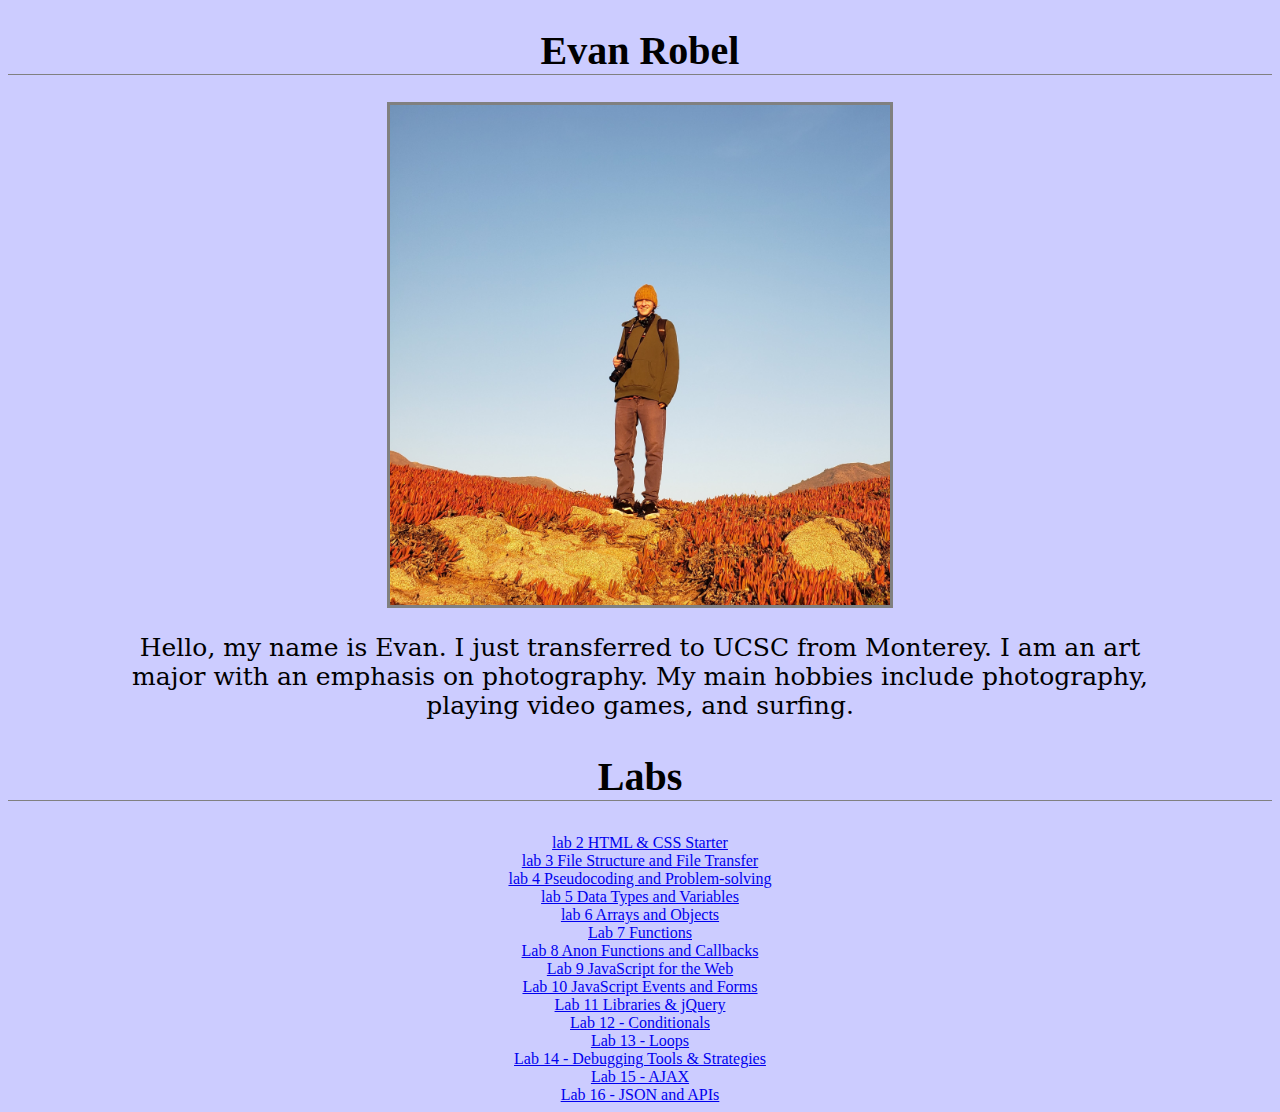
<file: index.html>
<!DOCTYPE html>
<html>
<head>
	<title>Evan Robel Homepage</title>
	<link rel="stylesheet" type="text/css" href="css/site.css">
</head>
	<h1 class="header">Evan Robel</h1>
	<img id="my-portrait" src="img/selfie.jpg" />
<body>
	<div class="div1">

		<p>Hello, my name is Evan. I just transferred to UCSC from Monterey. I am an art major with an emphasis on photography. My main hobbies include photography, playing video games, and surfing.</p>
	</div>

	<div class="labs-list">
		<h2 class="header">Labs</h2>
		<url>
			<li><a href="lab2/index.html">lab 2 HTML & CSS Starter</a></li>
			<li><a href="lab3/index.html">lab 3 File Structure and File Transfer</a></li>
			<li><a href="lab4/index.html">lab 4 Pseudocoding and Problem-solving</a></li>
			<li><a href="lab5/index.html">lab 5 Data Types and Variables</a></li>
			<li><a href="lab6/index.html">lab 6 Arrays and Objects</a></li>
			<li><a href="lab7/index.html">Lab 7 Functions</a></li>
			<li><a href="lab8/index.html">Lab 8 Anon Functions and Callbacks</a></li>
			<li><a href="lab9/index.html">Lab 9 JavaScript for the Web</a></li>
			<li><a href="lab10/index.html">Lab 10 JavaScript Events and Forms</a></li>
			<li><a href="lab11/index.html">Lab 11 Libraries & jQuery</a></li>
			<li><a href="lab12/index.html">Lab 12 - Conditionals</a></li>
			<li><a href="lab13/index.html">Lab 13 - Loops</a></li>
			<li><a href="lab14/index.html">Lab 14 - Debugging Tools & Strategies</a></li>
			<li><a href="lab15/index.html">Lab 15 - AJAX</a></li>
			<li><a href="lab16/index.html">Lab 16 - JSON and APIs</a></li>
		</url>
	</div>
</body>
</html>
</file>
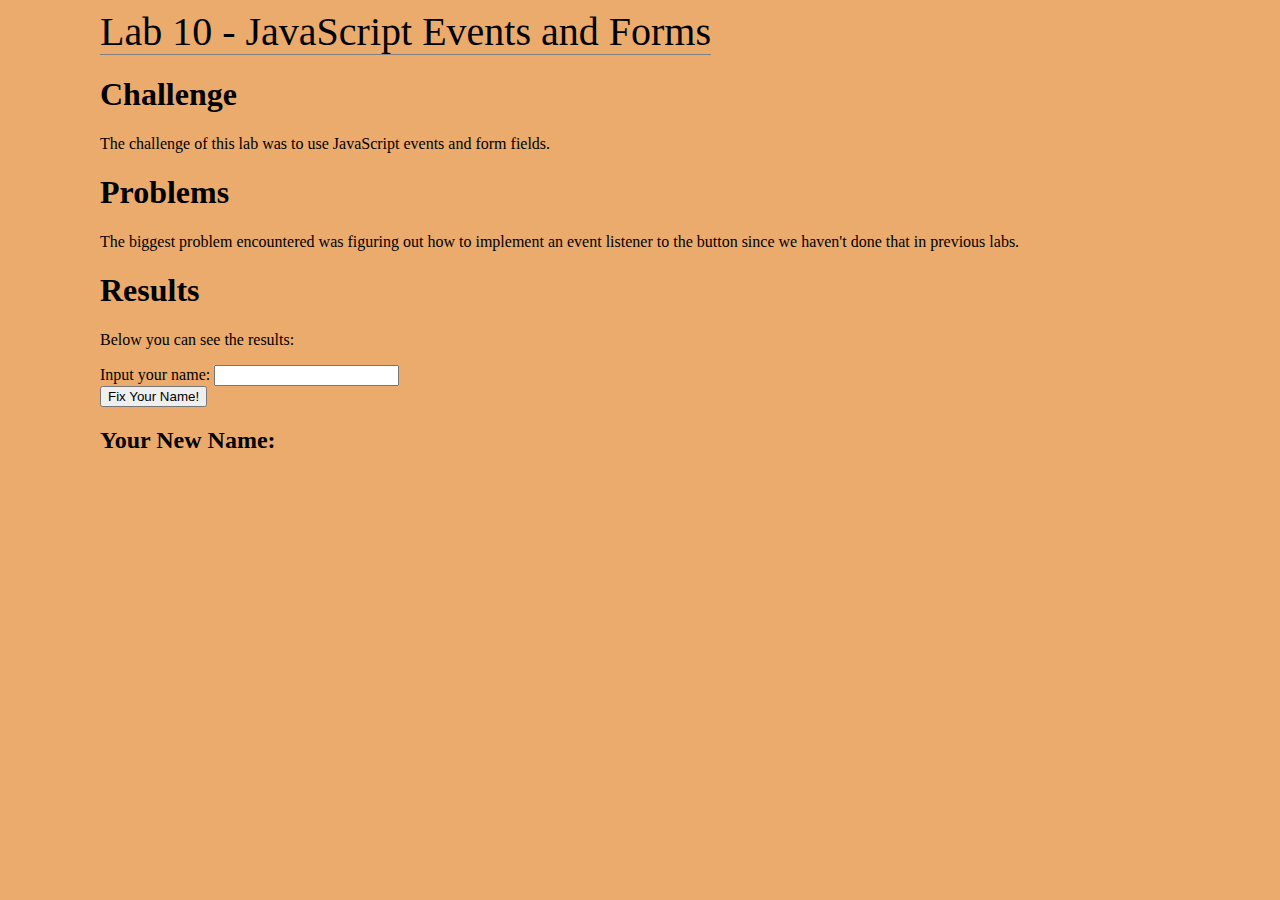
<file: lab10/index.html>
<!DOCTYPE html>
<html lang="en" dir="ltr">
  <head>
    <meta charset="utf-8">
    <title>Lab 10 - JavaScript Events and Forms</title>
    <link rel="stylesheet" type="text/css" href="css/lab.css">
    <script src="js/lab.js" defer></script>
  </head>
  <body>
    <h>Lab 10 - JavaScript Events and Forms</h>
      <h1>Challenge</h1>
        <p>The challenge of this lab was to use JavaScript events and form fields.</p>
      <h1>Problems</h1>
        <p>The biggest problem encountered was figuring out how to implement an event listener to the button since we haven't done that in previous labs.</p>
      <h1>Results</h1>
        <p>Below you can see the results:</p>
      <form id="user-name">
        <label for="label">Input your name: </label>
        <input type="text" id="my-input">
      </form>
      <button type="button" id="my-button">Fix Your Name!</button>

      <h2>Your New Name:</h2>
        <div id="output">
        <div>


  </body>
</html>
</file>
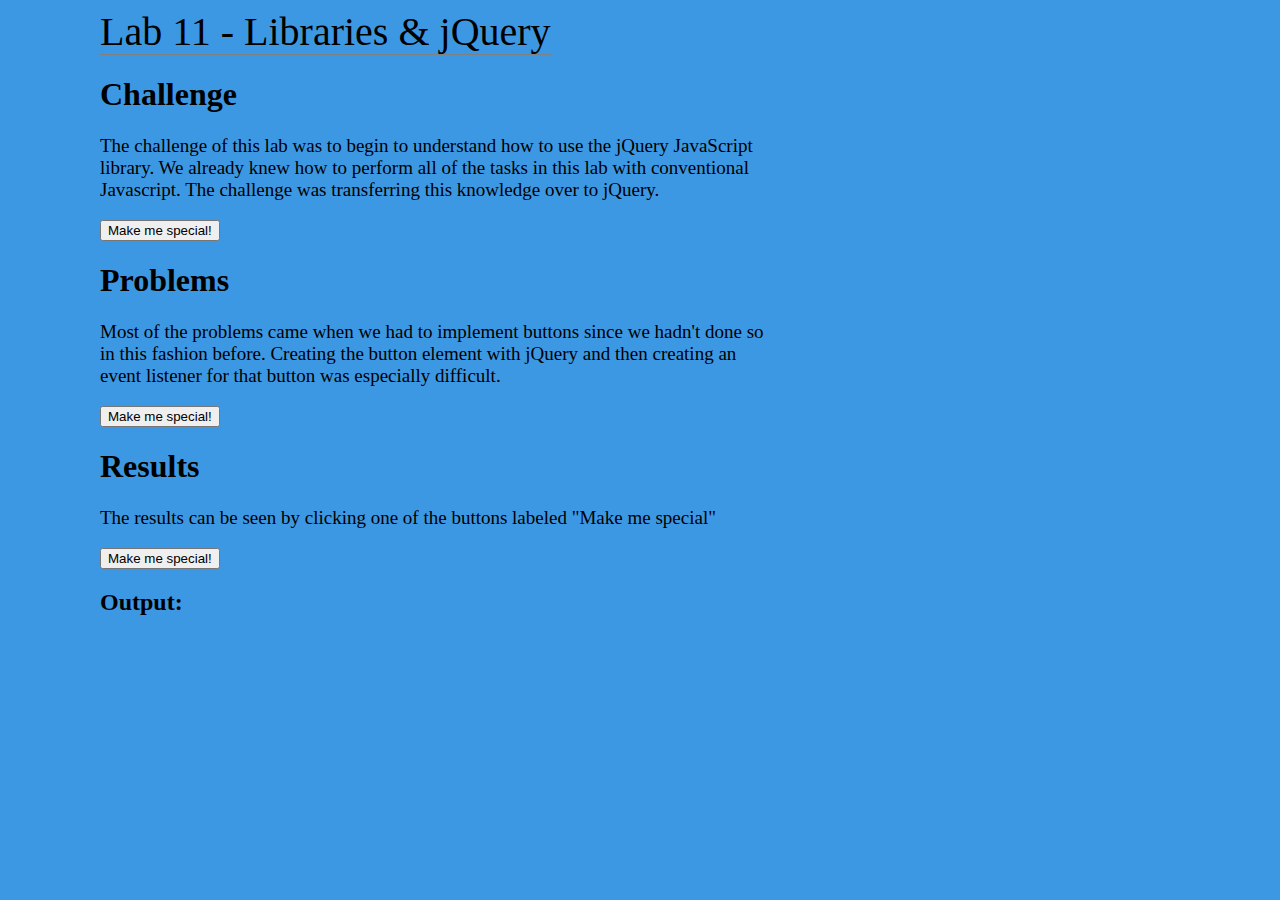
<file: lab11/index.html>
<!DOCTYPE html>
<html lang="en" dir="ltr">
  <head>
    <meta charset="utf-8">
    <title>Lab 11 - Libraries & jQuery</title>
    <link rel="stylesheet" type="text/css" href="css/lab.css">
    <script src="js/lab.js" defer></script>
    <script src="https://code.jquery.com/jquery-3.4.1.min.js"></script>
  </head>
  <body>
    <h>Lab 11 - Libraries & jQuery</h>
      <div id="challenge">
        <h1>Challenge</h1>
          <p>The challenge of this lab was to begin to understand how to use the jQuery JavaScript library. We already knew how to perform all of the tasks in this lab with conventional Javascript. The challenge was transferring this knowledge over to jQuery.</p>
      </div>
      <div id="problems">
        <h1>Problems</h1>
          <p>Most of the problems came when we had to implement buttons since we hadn't done so in this fashion before. Creating the button element with jQuery and then creating an event listener for that button was especially difficult.</p>
      </div>
      <div id="results">
        <h1>Results</h1>
          <p>The results can be seen by clicking one of the buttons labeled "Make me special"</p>
      </div>
      <h2>Output:</h2>
        <div id="output">
        <div>
  </body>
</html>
</file>
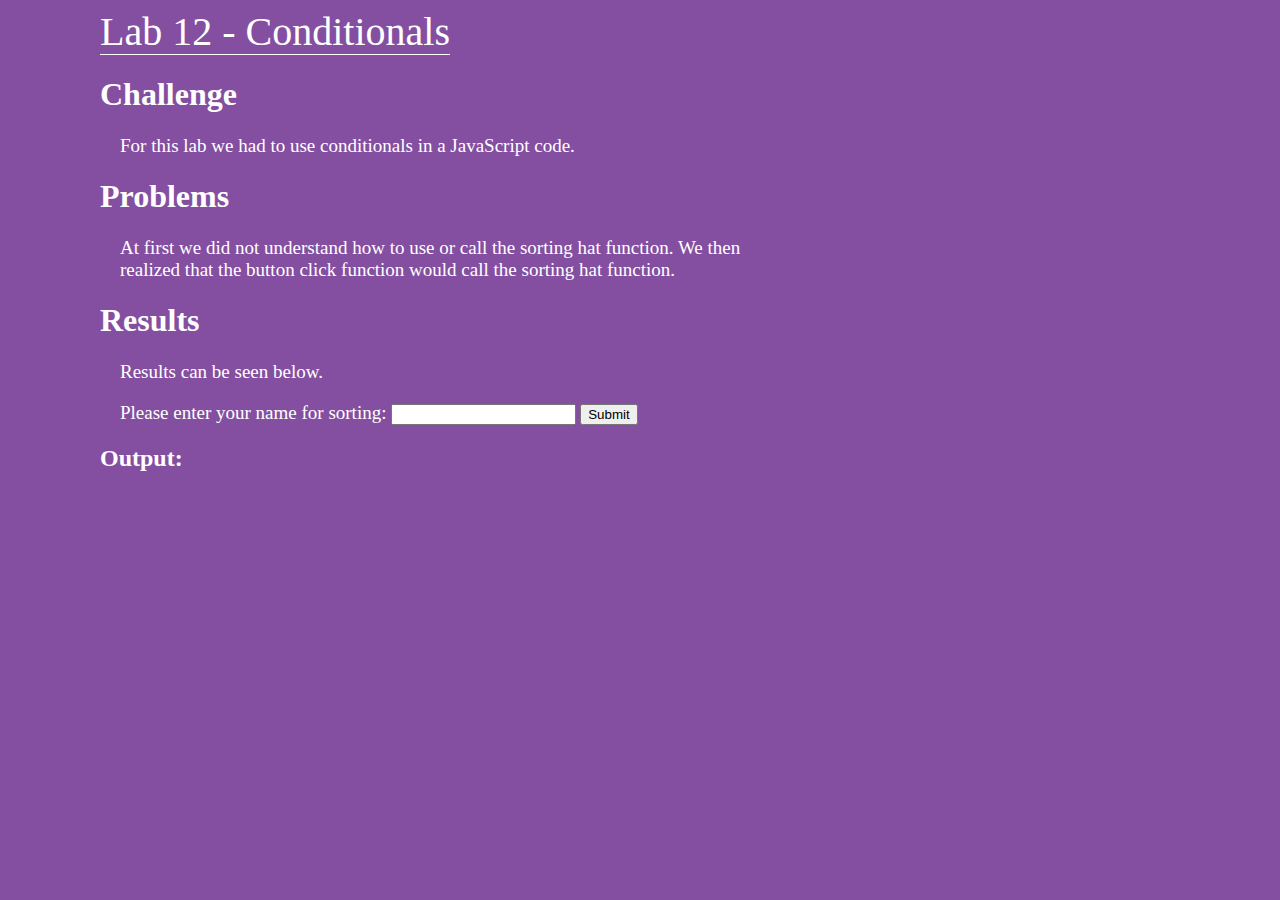
<file: lab12/index.html>
<!DOCTYPE html>
<html lang="en" dir="ltr">
  <head>
    <meta charset="utf-8">
    <title>Lab 12 - Conditionals</title>
    <link rel="stylesheet" type="text/css" href="css/lab.css">
    <script src="js/lab.js" defer></script>
  </head>
  <body>
    <h>Lab 12 - Conditionals</h>
      <div id="challenge">
        <h1>Challenge</h1>
          <p>For this lab we had to use conditionals in a JavaScript code.</p>
      </div>

      <div id="problems">
        <h1>Problems</h1>
          <p>At first we did not understand how to use or call the sorting hat function. We then realized that the button click function would call the sorting hat function. </p>
      </div>

      <div id="results">
        <h1>Results</h1>
          <p>Results can be seen below.</p>
      </div>

      <div>
        <label id="label" for="input">Please enter your name for sorting: </label>
        <input type="text"  id="input">
        <button type="button" id="my-button">Submit</button>
      </div>

      <h2>Output:</h2>
        <div id="output">
        <div>
  </body>
</html>
</file>
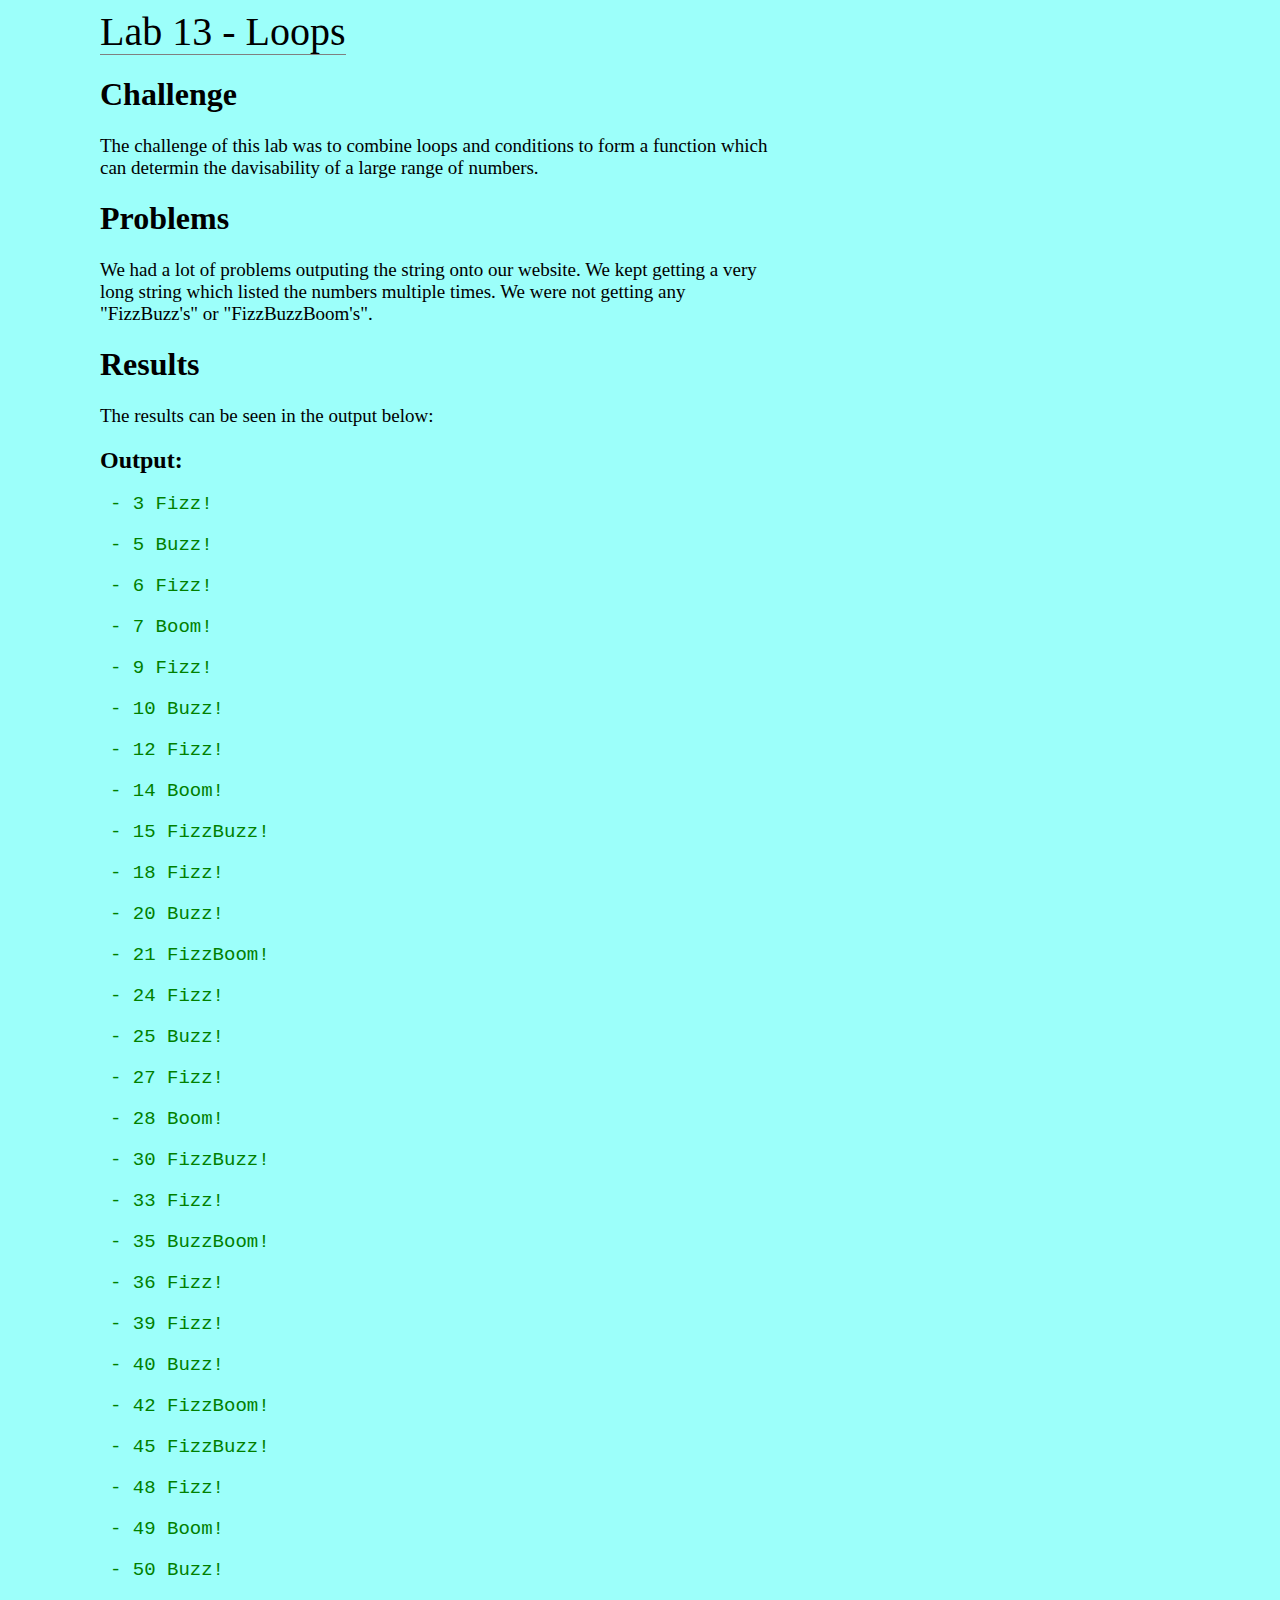
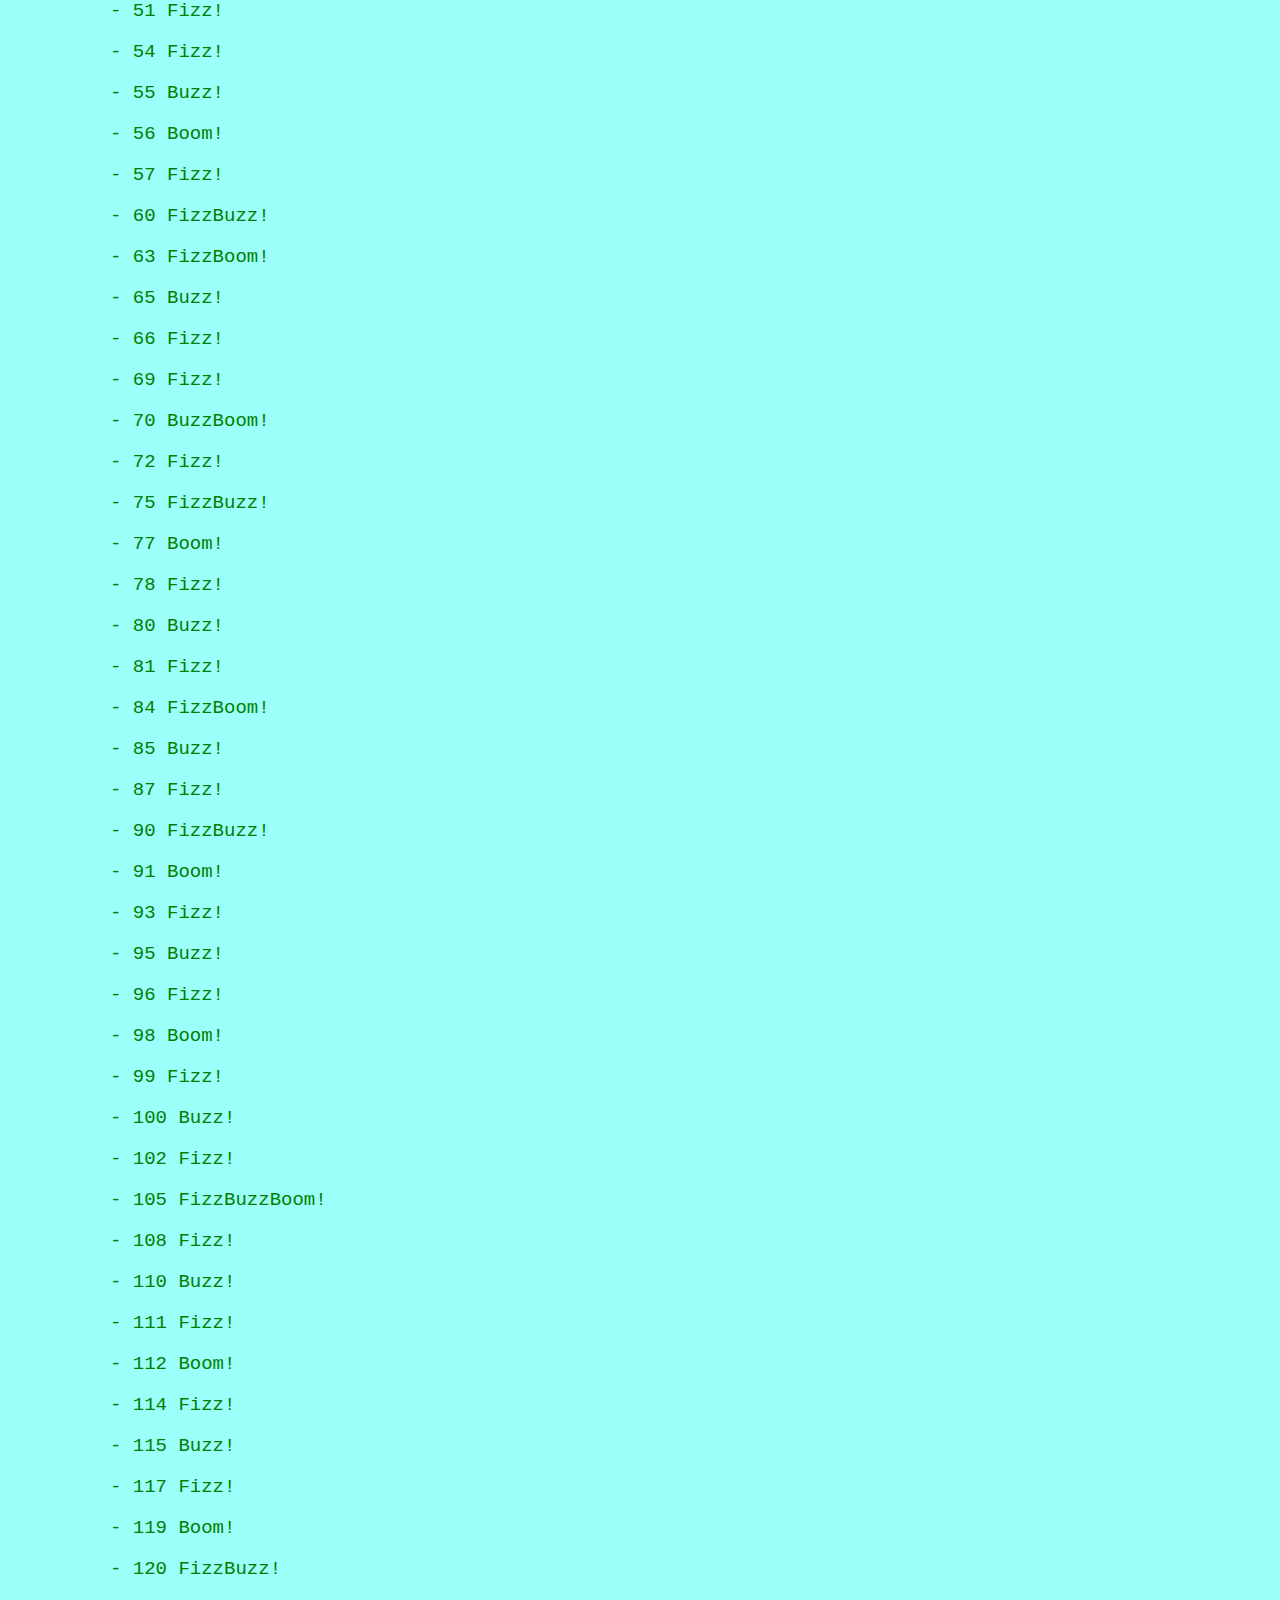
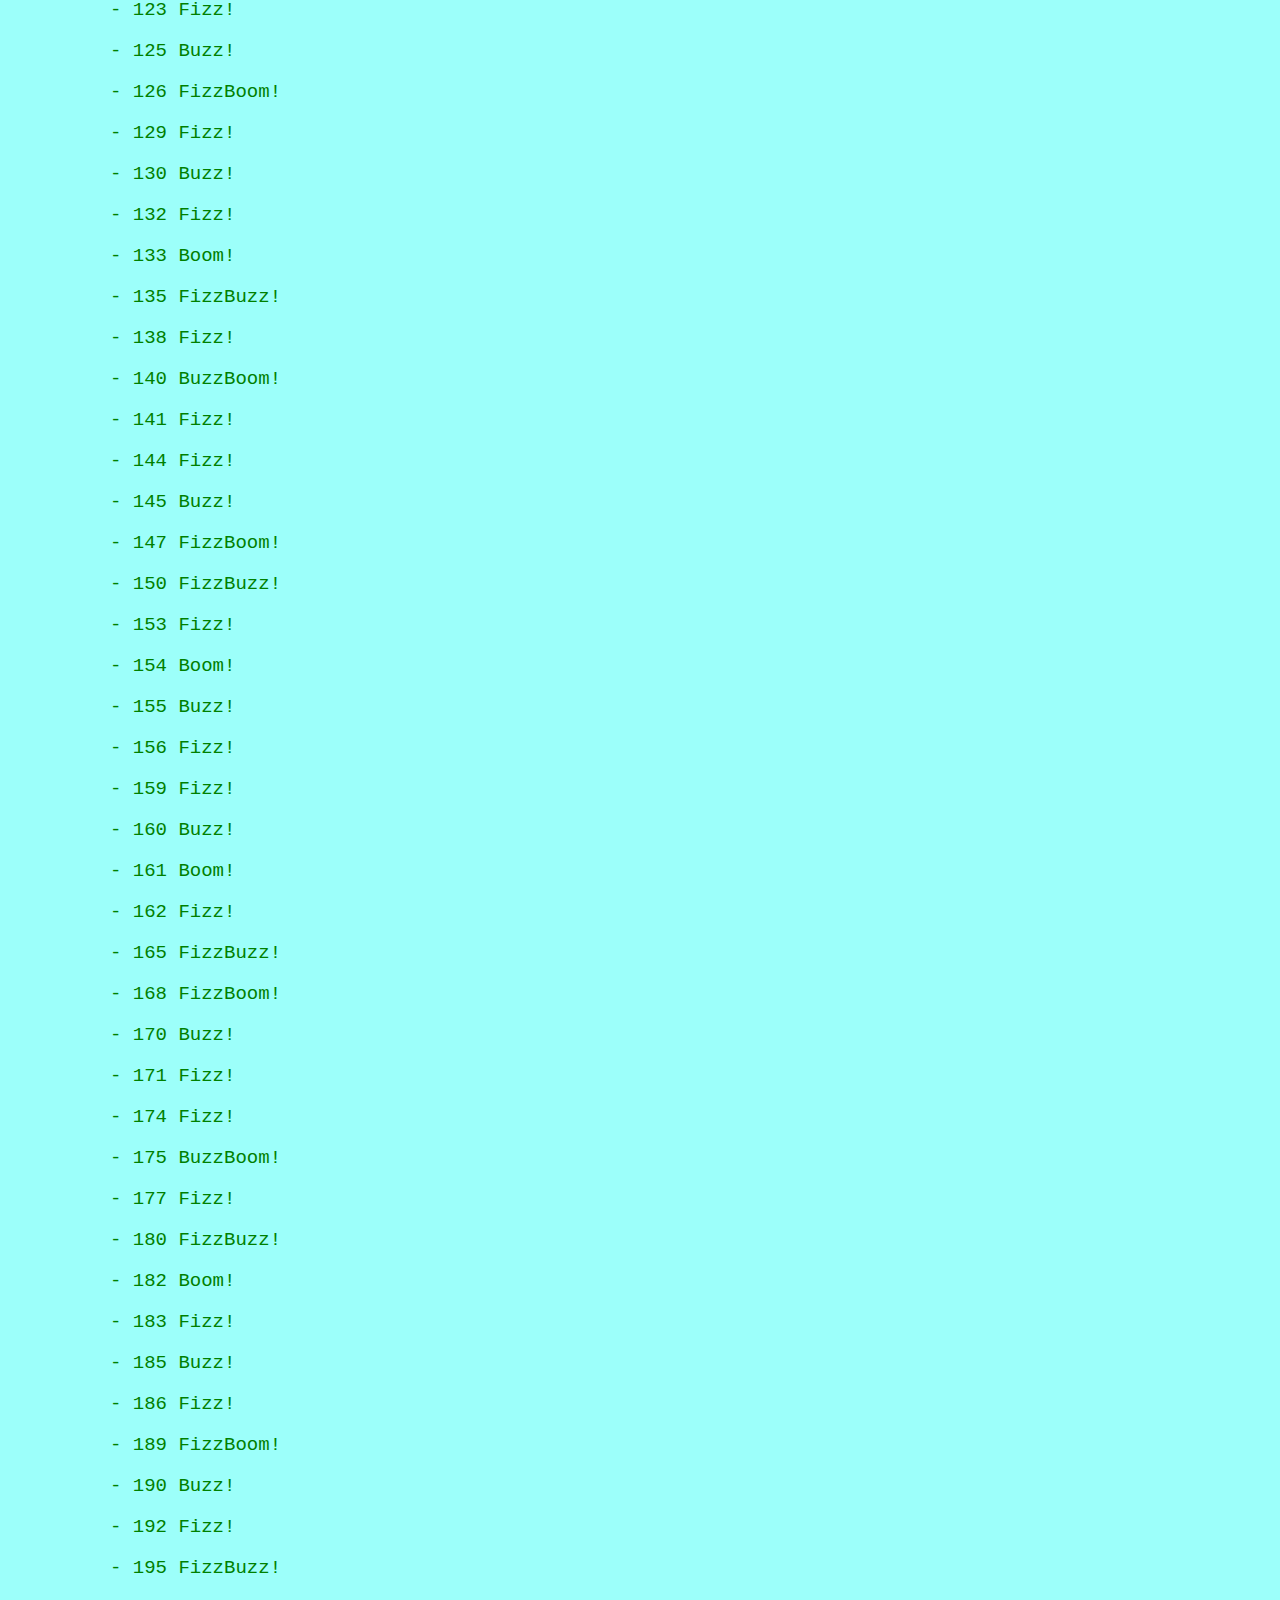
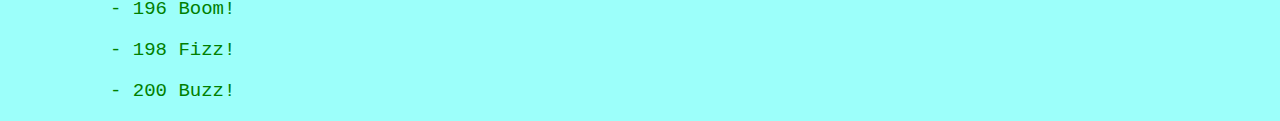
<file: lab13/index.html>
<!DOCTYPE html>
<html lang="en" dir="ltr">
  <head>
    <meta charset="utf-8">
    <title>Lab 13 - Loops</title>
    <link rel="stylesheet" type="text/css" href="css/lab.css">
    <script src="https://code.jquery.com/jquery-3.5.1.min.js"></script>
    <script src="js/lab.js" defer></script>
  </head>
  <body>
    <h>Lab 13 - Loops</h>
      <div id="challenge">
        <h1>Challenge</h1>
          <p>The challenge of this lab was to combine loops and conditions to form a function which can determin the davisability of a large range of numbers.</p>
      </div>

      <div id="problems">
        <h1>Problems</h1>
          <p>We had a lot of problems outputing the string onto our website. We kept getting a very long string which listed the numbers multiple times. We were not getting any "FizzBuzz's" or "FizzBuzzBoom's".</p>
      </div>

      <div id="results">
        <h1>Results</h1>
          <p>The results can be seen in the output below:</p>
      </div>

      <h2>Output:</h2>
        <div id="output">
        <div>
  </body>
</html>
</file>
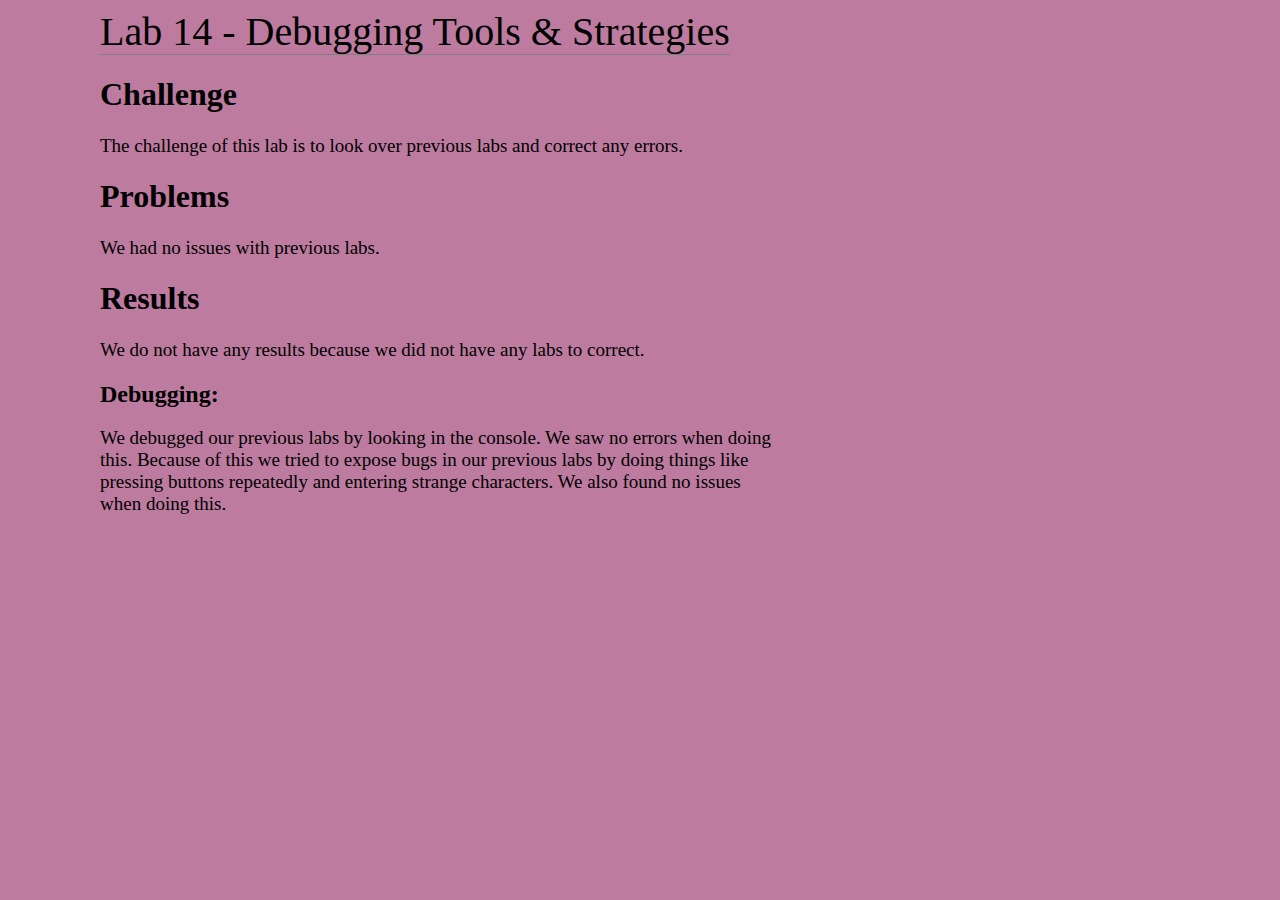
<file: lab14/index.html>
<!DOCTYPE html>
<html lang="en" dir="ltr">
  <head>
    <meta charset="utf-8">
    <title>Lab 14 - Debugging Tools & Strategies</title>
    <link rel="stylesheet" type="text/css" href="css/lab.css">
    <script src="https://code.jquery.com/jquery-3.5.1.min.js"></script>
    <script src="js/lab.js" defer></script>
  </head>
  <body>
    <h>Lab 14 - Debugging Tools & Strategies</h>
      <div id="challenge">
        <h1>Challenge</h1>
          <p>The challenge of this lab is to look over previous labs and correct any errors.</p>
      </div>

      <div id="problems">
        <h1>Problems</h1>
          <p>We had no issues with previous labs.</p>
      </div>

      <div id="results">
        <h1>Results</h1>
          <p>We do not have any results because we did not have any labs to correct.</p>
      </div>

      <h2>Debugging:</h2>
        <div id="debugging">
          <p>We debugged our previous labs by looking in the console. We saw no errors when doing this. Because of this we tried to expose bugs in our previous labs by doing things like pressing buttons repeatedly and entering strange characters. We also found no issues when doing this. </p>
        <div>
  </body>
</html>
</file>
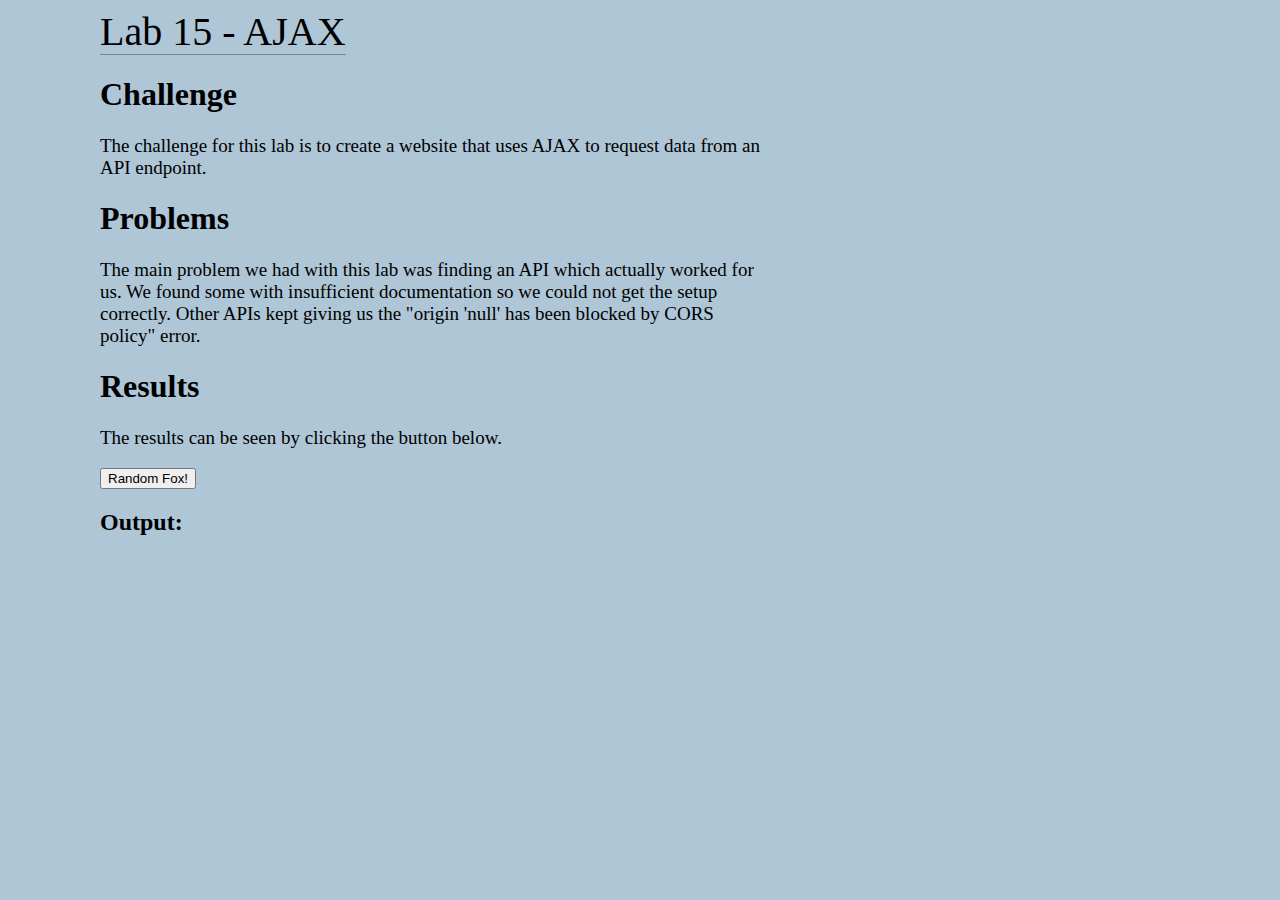
<file: lab15/index.html>
<!DOCTYPE html>
<html lang="en" dir="ltr">
  <head>
    <meta charset="utf-8">
    <title>Lab 15 - AJAX</title>
    <link rel="stylesheet" type="text/css" href="css/lab.css">
    <script src="https://code.jquery.com/jquery-3.5.1.min.js"></script>
    <script src="js/lab.js" defer></script>

  </head>
  <body>
    <h>Lab 15 - AJAX</h>
      <div id="challenge">
        <h1>Challenge</h1>
          <p>The challenge for this lab is to create a website that uses AJAX to request data from an API endpoint.</p>
      </div>

      <div id="problems">
        <h1>Problems</h1>
          <p>The main problem we had with this lab was finding an API which actually worked for us. We found some with insufficient documentation so we could not get the setup correctly. Other APIs kept giving us the "origin 'null' has been blocked by CORS policy" error.</p>
      </div>

      <div id="results">
        <h1>Results</h1>
          <p>The results can be seen by clicking the button below.</p>
      </div>
      <button id="activate">
        Random Fox!
      </button>
      <h2>Output:</h2>
        <div id="output">
          <p></p>
        <div>
  </body>
</html>
</file>
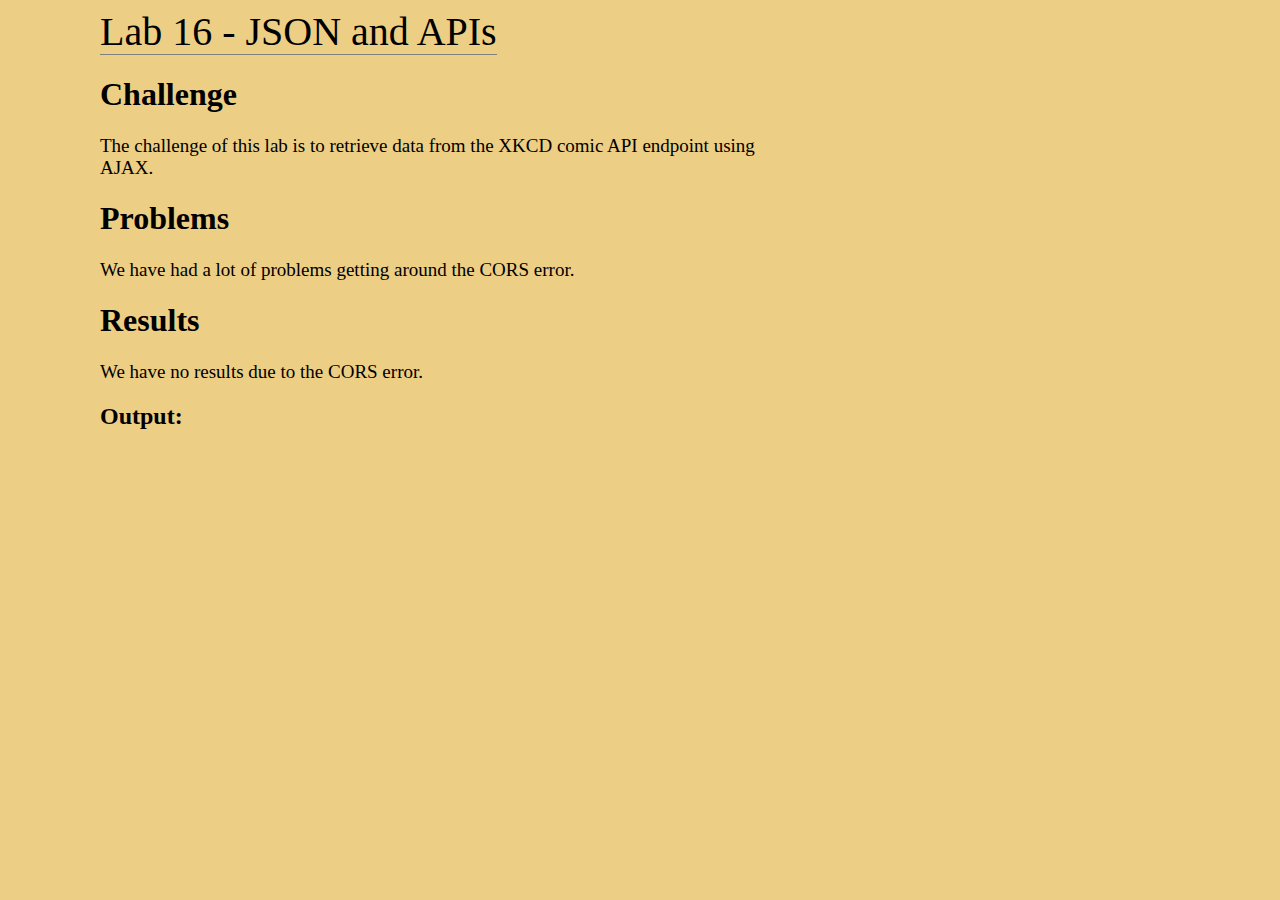
<file: lab16/index.html>
<!DOCTYPE html>
<html lang="en" dir="ltr">
  <head>
    <meta charset="utf-8">
    <title>Lab 16 - JSON and APIs</title>
    <link rel="stylesheet" type="text/css" href="css/lab.css">
    <script src="https://code.jquery.com/jquery-3.5.1.min.js"></script>
    <script src="js/lab.js" defer></script>

  </head>
  <body>
    <h>Lab 16 - JSON and APIs</h>

      <div id="challenge">
        <h1>Challenge</h1>
          <p>The challenge of this lab is to retrieve data from the XKCD comic API endpoint using AJAX.</p>
      </div>

      <div id="problems">
        <h1>Problems</h1>
          <p>We have had a lot of problems getting around the CORS error.</p>
      </div>

      <div id="results">
        <h1>Results</h1>
          <p>We have no results due to the CORS error.</p>
      </div>

      <h2>Output:</h2>
        <div id="output">
          <p></p>

        <div>
  </body>
</html>
</file>
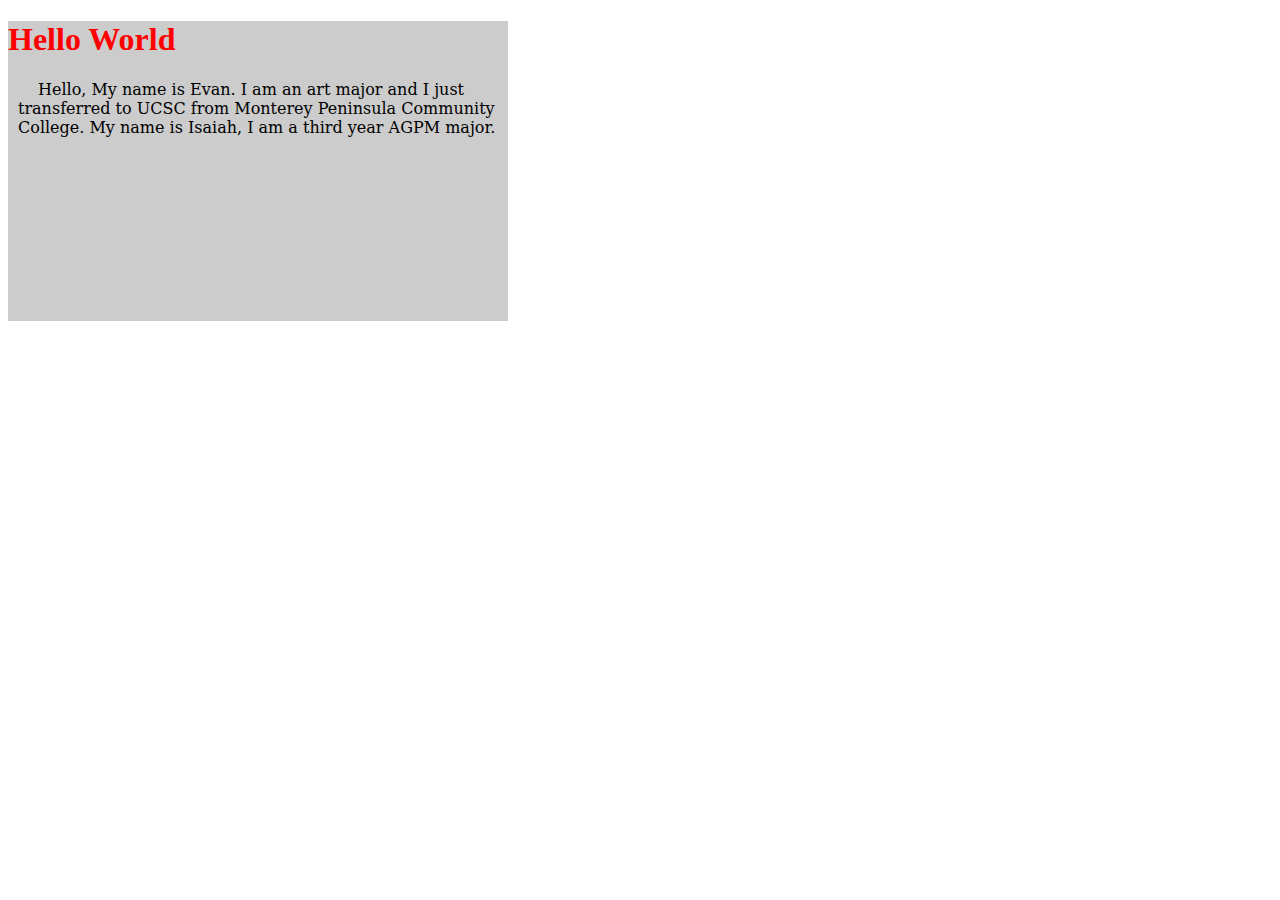
<file: lab2/index.html>
<!DOCTYPE html>
<html lang="en" dir="ltr">
	<head>
		<meta charset="utf-8">
		<title></title>
		<link rel="stylesheet" type="text/css" href="css/lab.css">
	</head>
	<body>
	  <div id="content">
			<h1> Hello World </h1>
			<p> Hello, My name is Evan. I am an art major and I just transferred to UCSC from Monterey Peninsula Community College. My name is Isaiah, I am a third year AGPM major. </p>
	</div>
	</body>
</html>
</file>
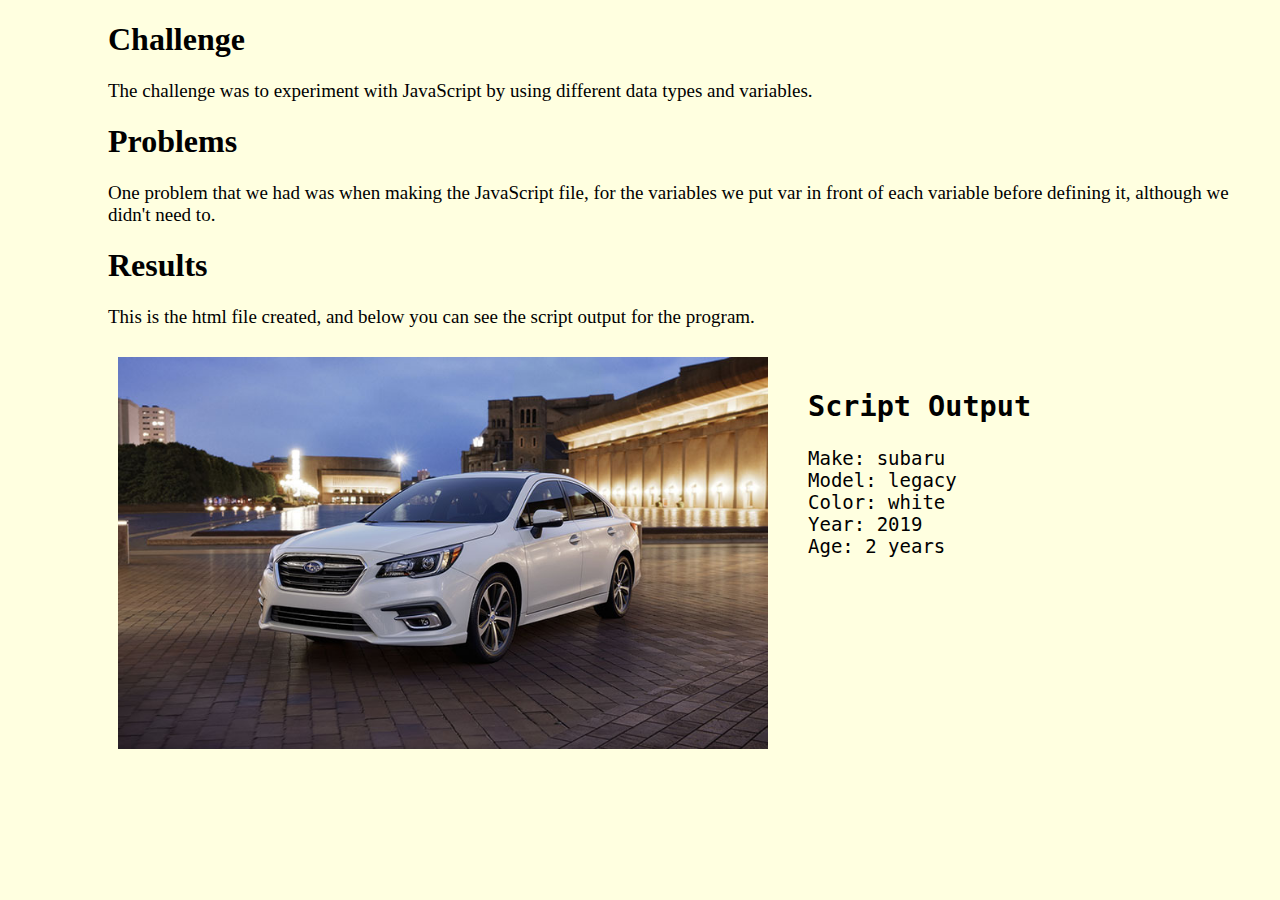
<file: lab5/index.html>
<!DOCTYPE html>
<html>
<head>
	<title>Lab 5 - Data Types and Variables</title>

	<link rel="stylesheet" type="text/css" href="css/lab.css">
</head>
<body>
	<h1>Challenge</h1>
		<p>The challenge was to experiment with JavaScript by using different data types and variables.</p>
	<h1>Problems</h1>
		<p>One problem that we had was when making the JavaScript file, for the variables we put var in front of each variable before defining it, although we didn't need to.</p>
	<h1>Results</h1>
		<p>This is the html file created, and below you can see the script output for the program.</p>

		<div id= "image">
			<img src="img/legacy.jpg"width=650 align="left">
		</div>

		<div id="output">
					<h2>Script Output</h2>
	 			<div class=output>
	         <script type="text/javascript" src="js/lab.js"></script>
	 		 	</div>
		</div>
</body>
</html>
</file>
<file: css/site.css>
#my-portrait{
 display: block;
 width: 500px;
 align-content: center;
 border: 3px solid gray;
 margin-left: auto;
 margin-right: auto;
}
.header{
  border-bottom: 1px solid gray;
  text-align: center;
  font-size: 40px

}
p{
  font-family: "serif";
  font-size: 25px;
  text-align: center;
  margin-left: 100px;
  margin-right: 100px;

}
body{
  background-color: rgba(0, 0, 255, 0.2);
}
.labs-list{
  text-align: center;
}
</file>
<file: lab10/css/lab.css>
body{
  margin-left: 100px;
  background-color: #ebab6c;
}

p{
    text-align: left;
    margin-left: 0px;
}

h{
    font-size: 40px;
    border-bottom: 1px solid gray;
}

#script{
  font-size: 20px;
}

#output{
  font-family: monospace;
  font-size: 40px;
  color: green;
}
</file>
<file: lab11/css/lab.css>
.special{
  color: #f06eb5;
  text-shadow: 1px 1px #ff0000;
  text-decoration: underline;
  font-family: monospace;
  font-size: 23px;
}
body{
  margin-left: 100px;
  background-color: #3d98e3;
}

p{
    text-align: left;
    margin-left: 0px;
    margin-right: 500px;
    font-size: 19px;
}

h{
    font-size: 40px;
    border-bottom: 1px solid gray;
}

#script{
  font-size: 20px;
}

#output{
  font-family: monospace;
  font-size: 40px;
  color: green;
}
</file>
<file: lab12/css/lab.css>
body{
  margin-left: 100px;
  background-color: #844fa1;
  color: white;
}

p{
    text-align: left;
    margin-left: 20px;
    margin-right: 500px;
    font-size: 19px;
}

h{
    font-size: 40px;
    border-bottom: 1px solid white;
}

#script{
  font-size: 20px;
}

#output{
  font-family: monospace;
  font-size: 50px;
  color: orange;
  font-weight: bold;
}

#label{
  font-size: 19px;
  margin-left: 20px;
}
</file>
<file: lab13/css/lab.css>
body{
  margin-left: 100px;
  background-color: #9cfffa;
}

p{
    text-align: left;
    margin-left: 0px;
    margin-right: 500px;
    font-size: 19px;
}

h{
    font-size: 40px;
    border-bottom: 1px solid gray;
}

#script{
  font-size: 20px;
}

#output{
  font-family: monospace;
  font-size: 40px;
  color: green;
  margin-left: 10px;
}
</file>
<file: lab14/css/lab.css>
body{
  margin-left: 100px;
  background-color: #bd7b9f;
}

p{
    text-align: left;
    margin-left: 0px;
    margin-right: 500px;
    font-size: 19px;
}

h{
    font-size: 40px;
    border-bottom: 1px solid gray;
}

#script{
  font-size: 20px;
}

#output{
  font-family: monospace;
  font-size: 40px;
  color: green;
  margin-left: 10px;
}
</file>
<file: lab15/css/lab.css>
body{
  margin-left: 100px;
  background-color: #aec6d6;
}

p{
    text-align: left;
    margin-left: 0px;
    margin-right: 500px;
    font-size: 19px;
}

h{
    font-size: 40px;
    border-bottom: 1px solid gray;
}

#script{
  font-size: 20px;
}

#output{
  font-family: monospace;
  font-size: 40px;
  color: green;
  margin-left: 10px;
}

img {
  max-width: 600px;
}
</file>
<file: lab16/css/lab.css>
body{
  margin-left: 100px;
  background-color: #edce85;
}

p{
    text-align: left;
    margin-left: 0px;
    margin-right: 500px;
    font-size: 19px;
}

h{
    font-size: 40px;
    border-bottom: 1px solid gray;
}

#script{
  font-size: 20px;
}

#output{
  font-family: monospace;
  font-size: 40px;
  color: green;
  margin-left: 10px;
}

img {
  max-width: 600px;
}
</file>
<file: lab2/css/lab.css>
h1{
  color:red;
  font-size: 200%;
}

p{
  font-family: "serif";
  text-indent: 20px;
  margin-left: 10px;
}

#content{
  background-color: #cccccc;
  width: 500px;
  min-height: 300px;
}
</file>
<file: lab5/css/lab.css>
body{
  background-color: lightyellow;
}

p{
  margin-left: 100px;
  font-size: 19px;
}

h1{
  margin-left: 100px;
}

#output{
  font-family: monospace;
  font-size: 19px;
  margin-left: 800px;
}


#image{
  padding: 10px;
  margin-left: 100px;
}
</file>
